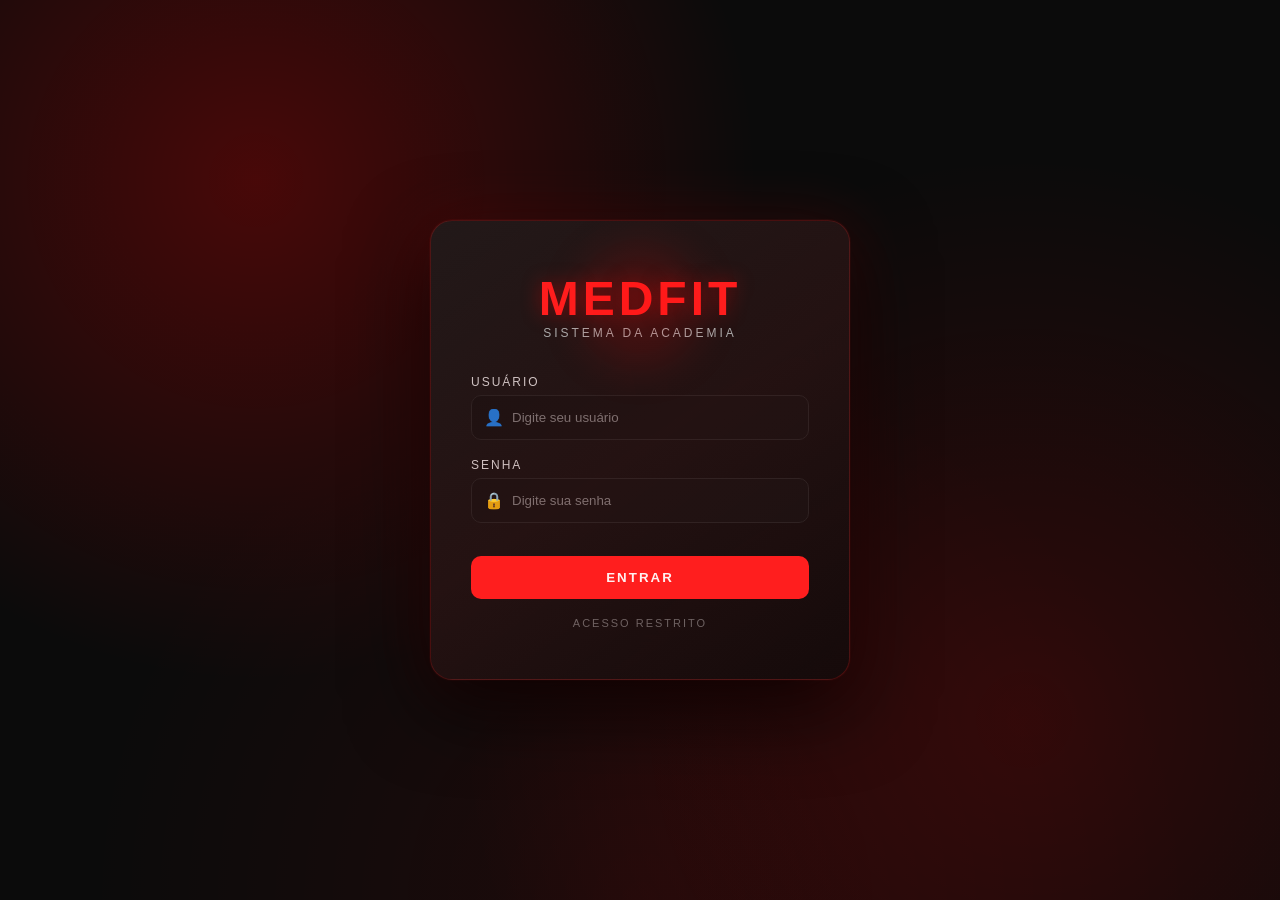
<file: index.html>
<!DOCTYPE html>
<html lang="pt-br">

<head>

    <meta charset="UTF-8">

    <meta name="viewport"
        content="width=device-width, initial-scale=1.0">

    <title>MEDFIT</title>

    <link rel="stylesheet"
        href="style.css">

    <link rel="icon"
        href="icone.png">

</head>

<body>

    <!-- MENU HAMBURGUER -->

    <div class="hamburguer"
        id="hamburguer">

        <span></span>
        <span></span>
        <span></span>

    </div>

    <!-- MENU LATERAL -->

    <nav class="menu"
        id="menu">

        <div class="menuHeader">

            <h2>MEDFIT</h2>

            <p>
                Transforme seu corpo
            </p>

        </div>

        <a href="index.html">
            🏠 Home
        </a>

        <a id="linkNotas"
            href="nota.html">

            👤 Espaço dos Admins

        </a>

        <a id="linkPlanos"
            href="planos.html">

            💳 Planos

        </a>

        <a id="linkPersonais"
            href="personais.html">

            🏋️ Personais

        </a>

        <a id="linkAulas"
            href="aulas.html">

            📅 Aulas

        </a>

        <a id="linkCadastro"
            href="cadastro.html">

            📋 Cadastros

        </a>

    </nav>

    <!-- OVERLAY -->

    <div class="menuOverlay"
        id="menuOverlay">
    </div>

    <!-- HERO -->

    <section class="hero">

        <div class="hero-overlay"></div>

        <div class="hero-content">

            <span class="hero-tag">
                MEDFIT PERFORMANCE
            </span>

            <h2>

                TRANSFORME
                <span>SEU CORPO</span>

            </h2>

            <p>

                Treine na melhor academia da cidade
                com acompanhamento profissional
                e resultados reais.

            </p>

            <button
                id="btnComecar"
                class="btnHero">

                Começar Agora

            </button>

        </div>

    </section>

    <!-- BANNER -->

    <section class="banner">

        <div class="banner-text">

            <h3>
                Bem-vindo ao Painel MEDFIT
            </h3>

            <p>
                Gerencie alunos, instrutores,
                aulas e planos em um único sistema.
            </p>

        </div>

        <div class="usuario-card">

            <span>
                Usuário Logado
            </span>

            <h4 id="usuarioLogado">

            </h4>

            <button
                id="btnLogout"
                class="btnLogout">

                Sair

            </button>

        </div>

    </section>

    <!-- ACESSOS -->

    <section class="atalhos">

        <div class="titulo-section">

            <h2>
                Acesso Rápido
            </h2>

            <p>
                Navegue rapidamente pelas áreas do sistema.
            </p>

        </div>

        <div class="cards">

            <a href="aulas.html" class="card">

                <div class="icone">
                    📅
                </div>

                <h3>Aulas</h3>

                <p>
                    Controle completo dos agendamentos.
                </p>

            </a>

            <a href="personais.html" class="card">

                <div class="icone">
                    🏋️
                </div>

                <h3>Personais</h3>

                <p>
                    Gerencie os instrutores.
                </p>

            </a>

            <a href="planos.html" class="card">

                <div class="icone">
                    💳
                </div>

                <h3>Planos</h3>

                <p>
                    Cadastre e altere planos.
                </p>

            </a>

            <a href="cadastro.html" class="card">

                <div class="icone">
                    📋
                </div>

                <h3>Cadastros</h3>

                <p>
                    Administração geral.
                </p>

            </a>

        </div>

    </section>

    <footer>

        <p>
            © 2026 MEDFIT • Todos os direitos reservados
        </p>

    </footer>

    <script src="script.js"></script>

</body>

</html>
</file>
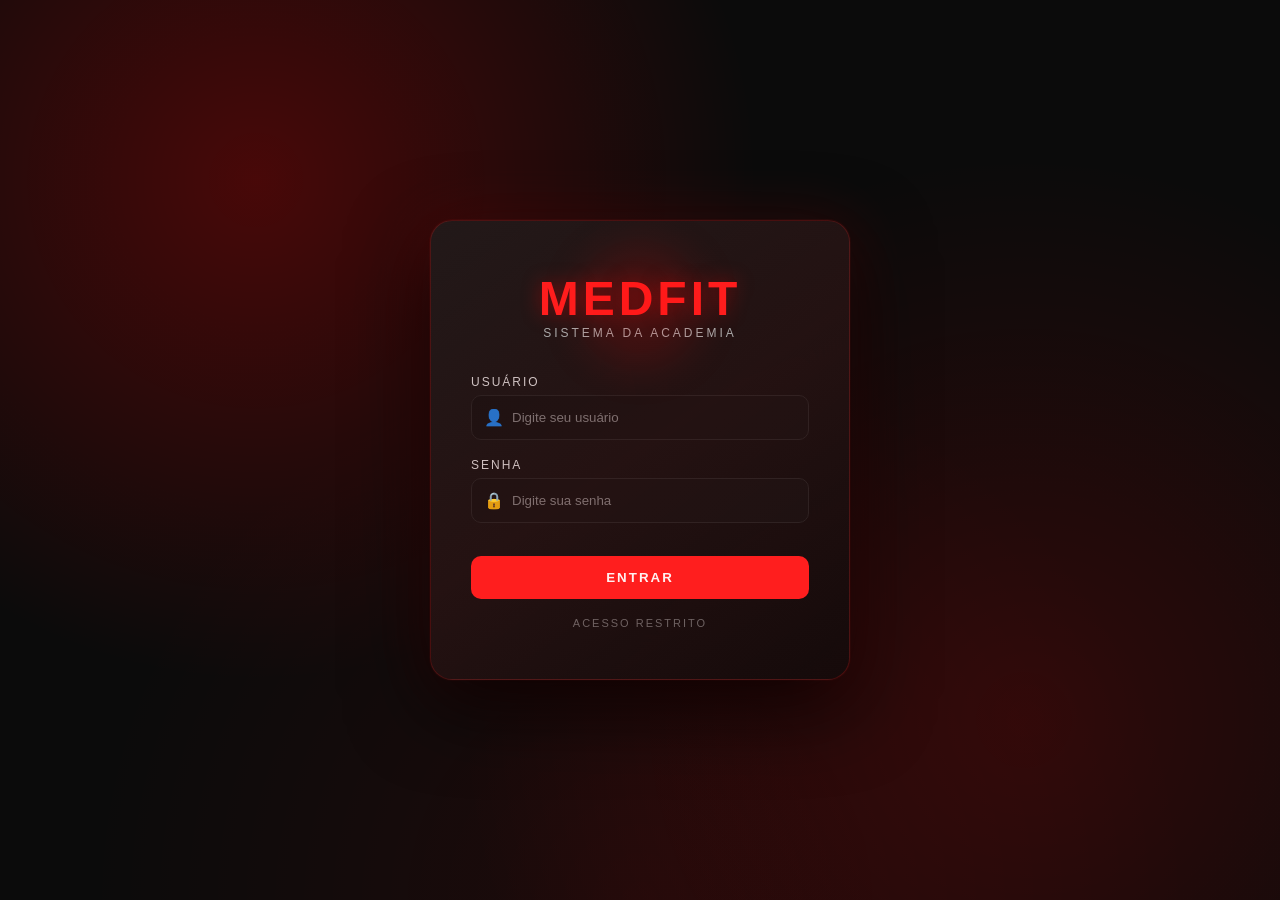
<file: aulas.html>
<!DOCTYPE html>
<html lang="pt-br">

<head>
    <meta charset="UTF-8">
    <meta name="viewport" content="width=device-width, initial-scale=1.0">
    <title>MEDFIT - Aulas</title>

    <link rel="stylesheet" href="aulas.css">
</head>

<body>
    <button id="menuBtn" class="menu-btn">

    <span></span>
    <span></span>
    <span></span>

</button>

<div id="overlay"></div>

<aside id="sidebar">

    <div class="sidebar-header">

        <h2>MEDFIT</h2>

        <p>
            Transforme resultados
        </p>

    </div>

    <nav>

        <a href="index.html">
            🏠 Dashboard
        </a>

        <a href="aulas.html">
            📅 Aulas
        </a>

        <a href="personais.html">
            🏋️ Instrutores
        </a>

        <a href="planos.html">
            💳 Planos
        </a>

        <a href="cadastro.html">
            📋 Cadastros
        </a>

    </nav>

    <div class="logout">

        <a href="login.html">
            🚪 Sair
        </a>

    </div>

</aside>


    <header>
        <h1>MEDFIT</h1>
    </header>

    <section class="hero">

        <div class="hero-overlay"></div>

        <div class="hero-content">

            <span class="hero-tag">
                MEDFIT PERFORMANCE
            </span>

            <h2>
                GERENCIE SUAS
                <span>AULAS</span>
            </h2>

            <p>
                Controle alunos, instrutores e agendamentos
                em um único lugar.
            </p>

            <button
                class="btn-hero"
                onclick="abrirModal()">

                + Nova Aula

            </button>

        </div>

    </section>

    <section class="banner">

        <div class="banner-text">

            <h3>
                Transforme organização em resultados
            </h3>

            <p>
                Controle completo de aulas,
                alunos e instrutores.
            </p>

        </div>

    </section>

    <div class="container">

        <div class="titulo-lista">

            <h2>
                Aulas Agendadas
            </h2>

            <p>
                Visualize e gerencie todas as aulas.
            </p>

        </div>

        <div
            class="grid"
            id="listaAulas">

        </div>

    </div>

    <div
        class="modal"
        id="modal">

        <div class="modal-content">

            <h2>
                Cadastrar Aula
            </h2>

            <div class="form-grid">

                <div class="full">

                    <label>Aluno</label>

                    <select id="id_aluno">

                        <option value="">
                            Selecione um aluno
                        </option>

                    </select>

                </div>

                <div>

                    <label>Telefone</label>

                    <input
                        type="text"
                        id="telefone">

                </div>

                <div>

                    <label>Tipo da Aula</label>

                    <select id="tipo_aula">

                        <option value="">
                            Escolha a aula
                        </option>

                        <option value="Musculação">
                            Musculação
                        </option>

                        <option value="Funcional">
                            Funcional
                        </option>

                        <option value="Pilates">
                            Pilates
                        </option>

                        <option value="Crossfit">
                            Crossfit
                        </option>

                        <option value="Zumba">
                            Zumba
                        </option>

                    </select>

                </div>

                <div>

                    <label>ID Instrutor</label>

                    <input
                        type="number"
                        id="id_instrutor">

                </div>

                <div>

                    <label>Data Início</label>

                    <input
                        type="date"
                        id="data_inicio">

                </div>

                <div>

                    <label>Data Fim</label>

                    <input
                        type="date"
                        id="data_fim">

                </div>

                <div class="full">

                    <label>Status</label>

                    <select id="status">

                        <option value="agendada">
                            Agendada
                        </option>

                        <option value="concluida">
                            Concluída
                        </option>

                        <option value="cancelada">
                            Cancelada
                        </option>

                    </select>

                </div>

            </div>

            <div class="modal-buttons">

                <button
                    class="btn btn-cancel"
                    onclick="fecharModal()">

                    Cancelar

                </button>

                <button
                    class="btn btn-primary"
                    onclick="salvarAula()">

                    Salvar

                </button>

            </div>

        </div>

    </div>

    <script src="aulas.js"></script>

</body>

</html>
</file>
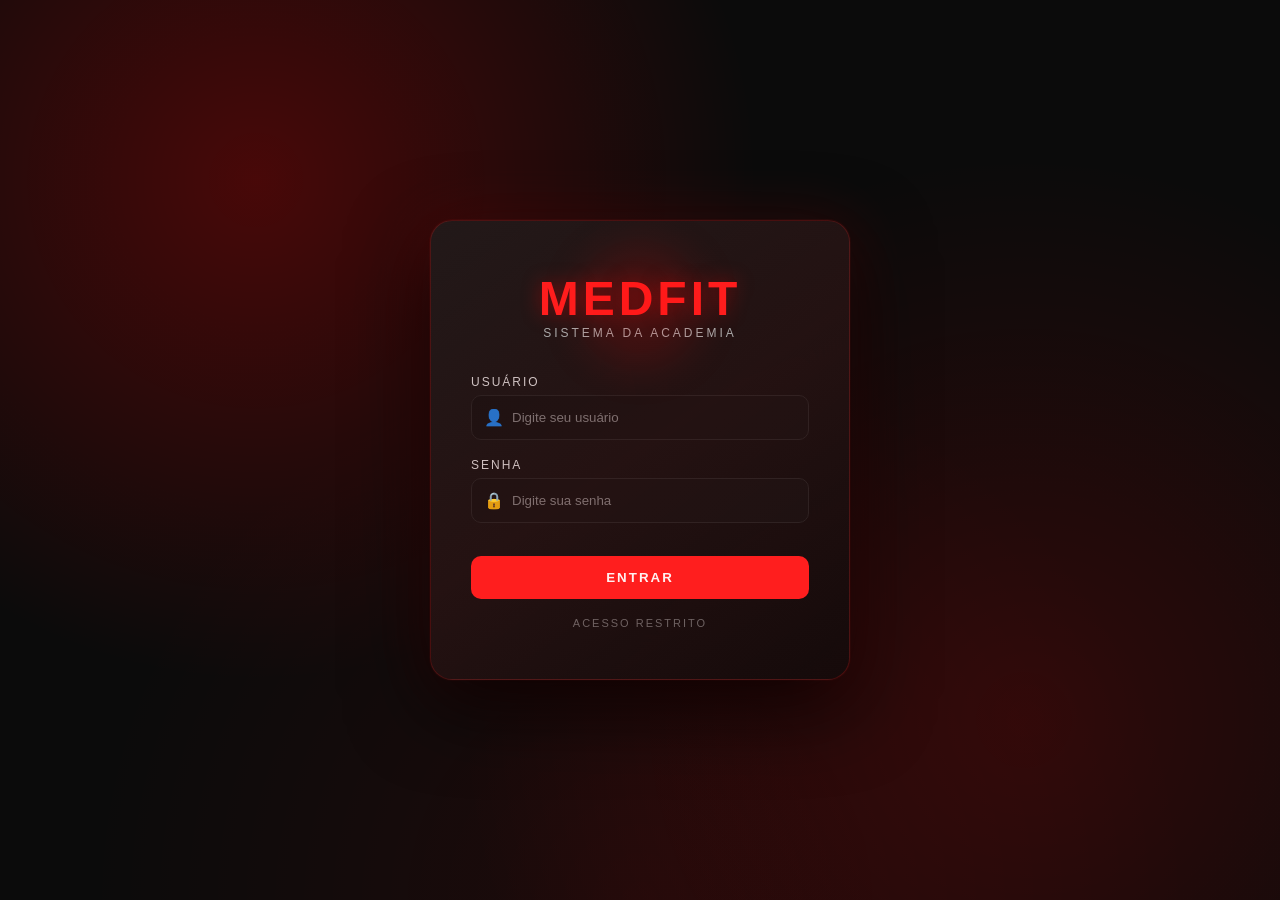
<file: cadastro.html>
<!DOCTYPE html>

<html lang="pt-br">

<head>


<meta charset="UTF-8">

<meta name="viewport"
    content="width=device-width, initial-scale=1.0">

<title>MEDFIT - Alunos</title>

<link rel="stylesheet"
    href="cadastro.css">


</head>

<body>

<!-- MENU -->

<button id="menuBtn"
 class="menu-btn">


<span></span>
<span></span>
<span></span>


</button>

<div id="overlay"></div>

<aside id="sidebar">


<div class="sidebar-header">

    <h2>MEDFIT</h2>

    <p>
        Transforme resultados
    </p>

</div>

<nav>

    <a href="index.html">
        🏠 Dashboard
    </a>

    <a href="aulas.html">
        📅 Aulas
    </a>

    <a href="cadastro.html">
        👨‍🎓 Alunos
    </a>

    <a href="personais.html">
        🏋️ Instrutores
    </a>

    <a href="planos.html">
        💳 Planos
    </a>

</nav>

<div class="logout">

    <a href="login.html">
        🚪 Sair
    </a>

</div>


</aside>

<!-- HEADER -->

<header>


<h1>
    MEDFIT
</h1>


</header>

<!-- HERO -->

<section class="hero">


<div class="hero-content">

    <span class="hero-tag">
        MEDFIT PERFORMANCE
    </span>

    <h2>

        GERENCIE
        <span>ALUNOS</span>

    </h2>

    <p>

        Controle completo dos alunos,
        planos e informações cadastrais.

    </p>

    <button
        id="btnNovoAluno"
        class="btn-hero">

        + Novo Aluno

    </button>

</div>


</section>

<!-- CONTAINER -->

<div class="container-cadastro">


<div class="titulo-lista">

    <h2>
        Alunos Cadastrados
    </h2>

    <p>
        Visualize, edite e gerencie todos os alunos.
    </p>

</div>

<div class="tabela-container">

    <table>

        <thead>

            <tr>

                <th>Nome</th>

                <th>CPF</th>

                <th>Nascimento</th>

                <th>Sexo</th>

                <th>Telefone</th>

                <th>Endereço</th>

                <th>Status</th>

                <th>Plano</th>

                <th>Ações</th>

            </tr>

        </thead>

        <tbody id="tabelaAlunos"></tbody>

    </table>

</div>


</div>

<!-- MODAL CADASTRO -->

<div class="modal"
    id="modalCadastro">


<div class="modal-content">

    <span
        class="fechar"
        id="fecharCadastro">

        &times;

    </span>

    <h2>
        Novo Aluno
    </h2>

    <div class="form-grid">

        <input
            type="text"
            id="nome"
            placeholder="Nome">

        <input
            type="text"
            id="cpf"
            placeholder="CPF">

        <input
            type="date"
            id="dataNascimento">

        <select id="sexo">

            <option value="M">
                Masculino
            </option>

            <option value="F">
                Feminino
            </option>

        </select>

        <input
            type="text"
            id="telefone"
            placeholder="Telefone">

        <input
            type="text"
            id="endereco"
            placeholder="Endereço">

        <select id="status">

            <option value="ativo">
                Ativo
            </option>

            <option value="inativo">
                Inativo
            </option>

        </select>

        <input
            type="text"
            id="senha"
            placeholder="Plano">

        <button id="salvarAluno">

            Salvar

        </button>

    </div>

</div>


</div>

<!-- MODAL EDITAR -->

<div class="modal"
    id="modalEditar">


<div class="modal-content">

    <span
        class="fechar"
        id="fecharEditar">

        &times;

    </span>

    <h2>
        Editar Aluno
    </h2>

    <div class="form-grid">

        <input
            type="hidden"
            id="editId">

        <input
            type="text"
            id="editNome">

        <input
            type="text"
            id="editCpf">

        <input
            type="date"
            id="editDataNascimento">

        <select id="editSexo">

            <option value="M">
                Masculino
            </option>

            <option value="F">
                Feminino
            </option>

        </select>

        <input
            type="text"
            id="editTelefone">

        <input
            type="text"
            id="editEndereco">

        <select id="editStatus">

            <option value="ativo">
                Ativo
            </option>

            <option value="inativo">
                Inativo
            </option>

        </select>

        <input
            type="password"
            id="editSenha">

        <button id="salvarEdicao">

            Salvar Alterações

        </button>

    </div>

</div>


</div>

<script src="cadastro.js"></script>

</body>

</html>
</file>
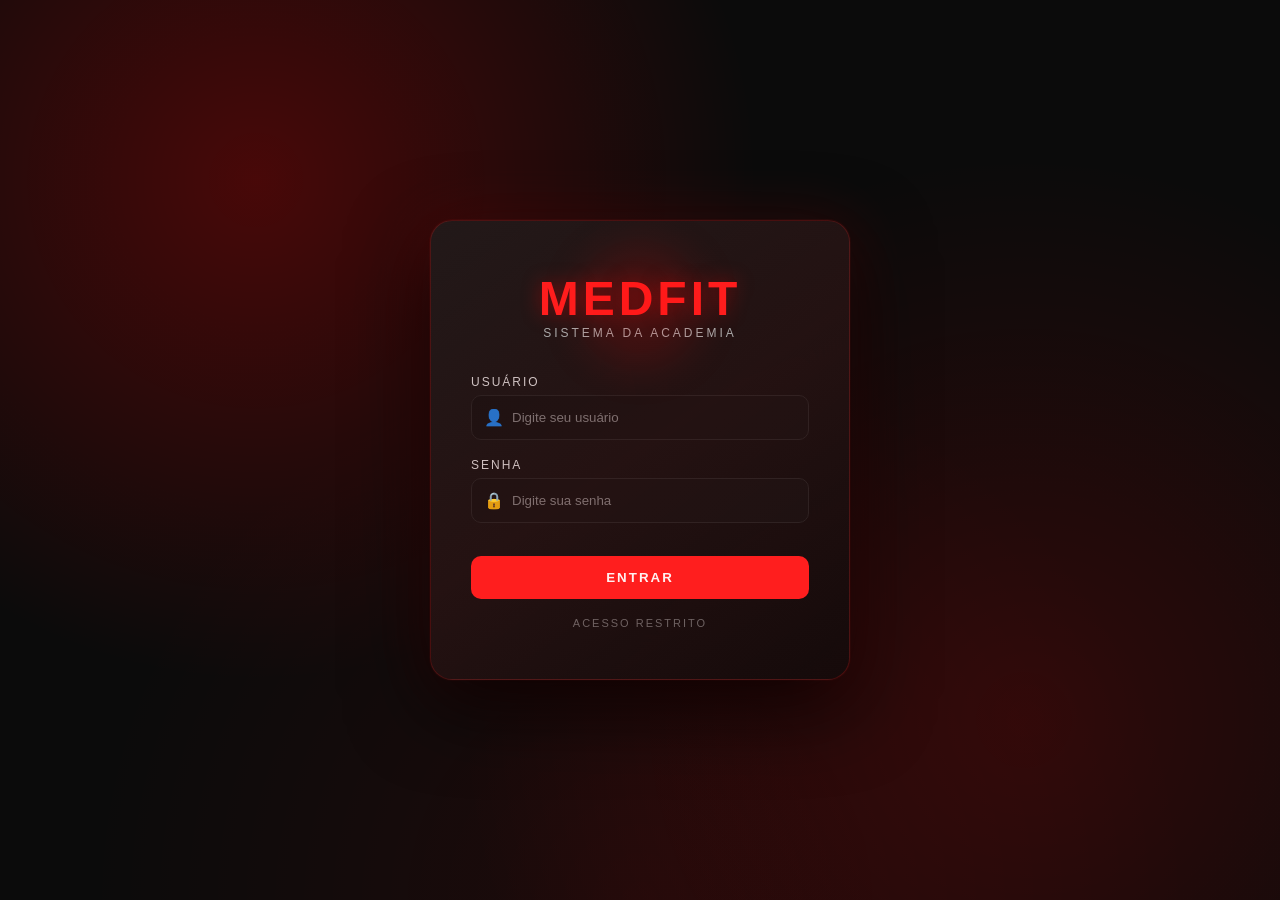
<file: login.html>
<!DOCTYPE html>
<html lang="pt-br">
<head>
    <meta charset="UTF-8">
    <meta name="viewport" content="width=device-width, initial-scale=1.0">
    <title>Login - MedFit</title>

    <link rel="stylesheet" href="login.css">
</head>

<body>

    <div class="background"></div>

    <div class="container">

        <div class="card">

            <div class="logo">
                <div class="pulse"></div>
                <h1>MEDFIT</h1>
                <p>SISTEMA DA ACADEMIA</p>
            </div>

            <div class="inputBox">
                <label>USUÁRIO</label>
                <div class="input">
                    <span>👤</span>
                    <input type="text" id="usuario" placeholder="Digite seu usuário">
                </div>
            </div>

            <div class="inputBox">
                <label>SENHA</label>
                <div class="input">
                    <span>🔒</span>
                    <input type="password" id="senha" placeholder="Digite sua senha">
                </div>
            </div>

            <button onclick="login()">ENTRAR</button>

            <p class="footer">ACESSO RESTRITO</p>

        </div>

    </div>

    <script src="login.js"></script>

</body>
</html>
</file>
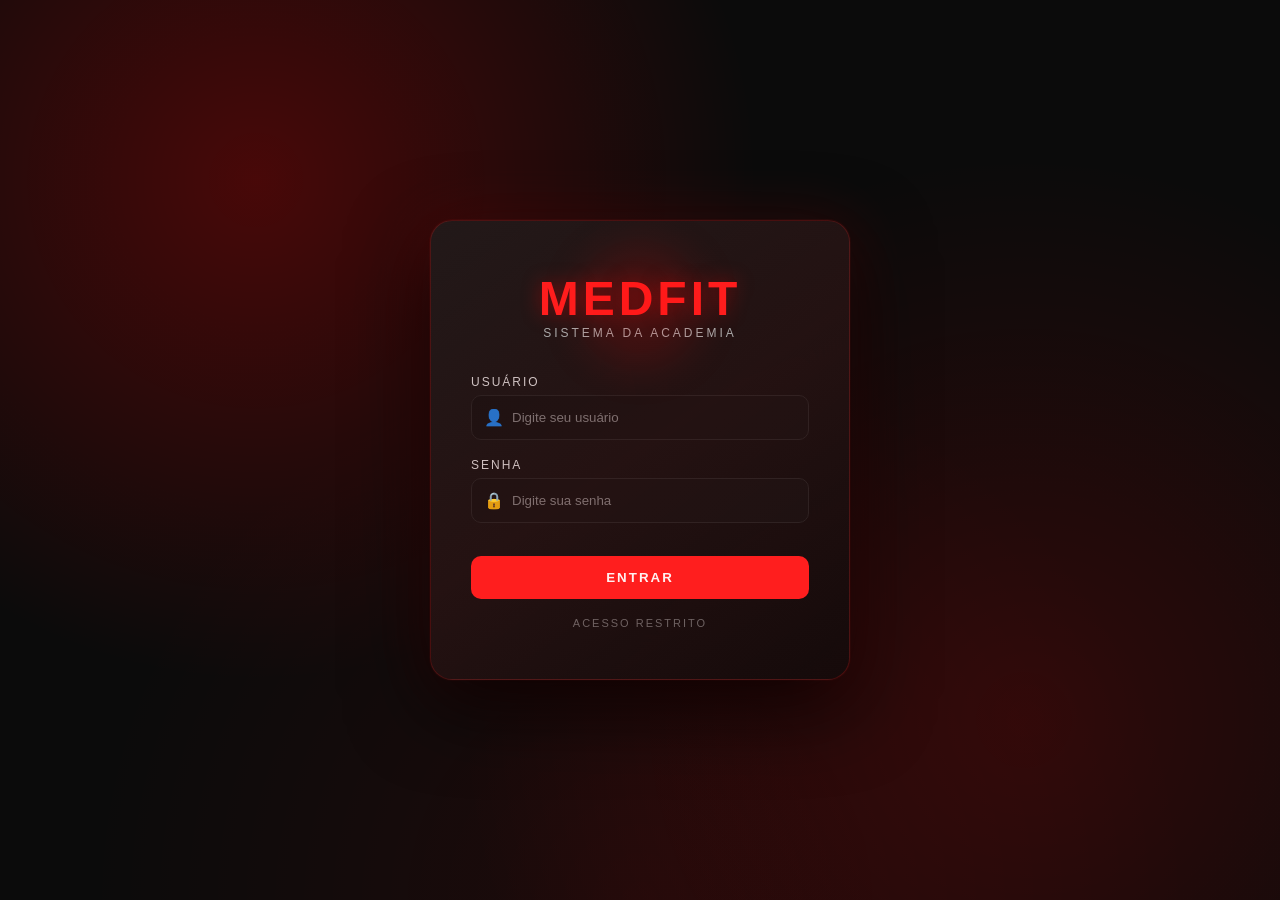
<file: nota.html>
<!DOCTYPE html>
<html lang="pt-br">
<head>
    <meta charset="UTF-8">
    <title>Painel Admin - Notas</title>
    <link rel="stylesheet" href="nota.css">
</head>
<body>
    <!-- MENU -->

<button id="menuBtn" class="menu-btn">

    <span></span>
    <span></span>
    <span></span>

</button>

<div id="overlay"></div>

<aside id="sidebar">

    <div class="sidebar-header">

        <h2>MEDFIT</h2>

        <p>
            Transforme resultados
        </p>

    </div>

    <nav>

        <a href="index.html">
            🏠 Dashboard
        </a>

        <a href="aulas.html">
            📅 Aulas
        </a>

        <a href="cadastro.html">
            👨‍🎓 Alunos
        </a>

        <a href="personais.html">
            🏋️ Instrutores
        </a>

        <a href="planos.html">
            💳 Planos
        </a>

        <a href="nota.html">
            📝 Notas
        </a>

    </nav>

    <div class="logout">

        <a href="login.html">
            🚪 Sair
        </a>

    </div>

</aside>

    <div class="container">
        <h1>Painel de Notas</h1>

        <form id="formNota">
            <input type="text" id="titulo" placeholder="Título" required>

            <textarea id="descricao" placeholder="Descrição" required></textarea>

            <div class="linha">
                <select id="tipo">
                    <option value="critica">Crítica</option>
                    <option value="observacao">Observação</option>
                    <option value="sugestao">Sugestão</option>
                    <option value="incidente">Incidente</option>
                </select>

                <select id="prioridade">
                    <option value="baixa">Baixa</option>
                    <option value="media">Média</option>
                    <option value="alta">Alta</option>
                </select>
            </div>

            <input type="text" id="setor" placeholder="Setor">

            <div class="botoes">
                <button type="submit" id="btnSalvar">Salvar Nota</button>
                <button type="button" id="btnCancelar" class="cancelar">Cancelar</button>
            </div>
        </form>

        <h2>Lista de Notas</h2>
        <div id="listaNotas"></div>
    </div>

    <script src="nota.js"></script>
</body>
</html>
</file>
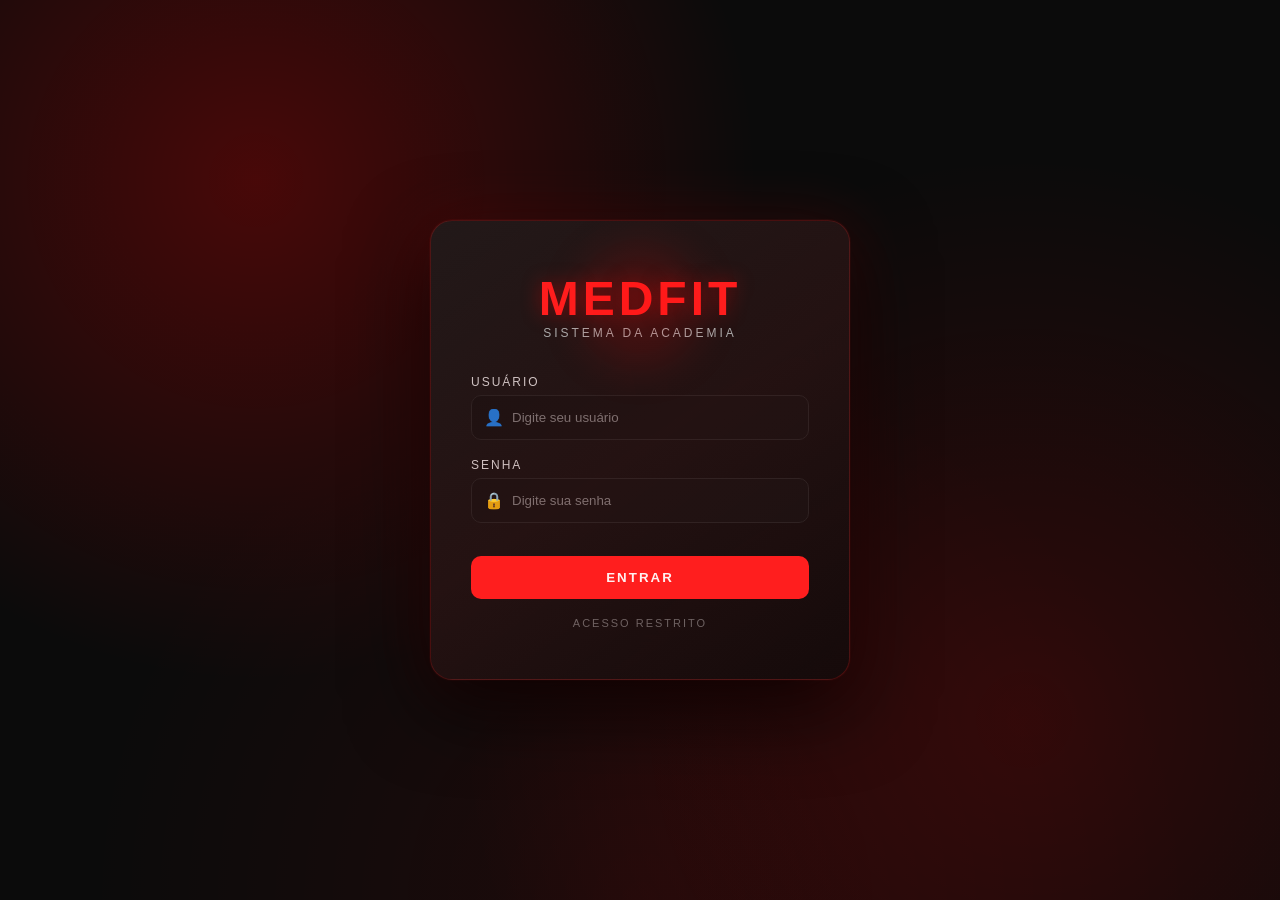
<file: personais.html>
<!DOCTYPE html>
<html lang="pt-br">

<head>
    <meta charset="UTF-8">
    <meta name="viewport" content="width=device-width, initial-scale=1.0">
    <title>Personais - MEDFIT</title>

    <link rel="stylesheet" href="personais.css">
</head>

<body>

<button id="menuBtn" class="menu-btn">
    <span></span>
    <span></span>
    <span></span>
</button>

<div id="overlay"></div>

<aside id="sidebar">


<div class="sidebar-header">
    <h2>MEDFIT</h2>
    <p>Transforme resultados</p>
</div>

<nav>

    <a href="index.html">
        🏠 Dashboard
    </a>

    <a href="aulas.html">
        📅 Aulas
    </a>

    <a href="cadastro.html">
        👨‍🎓 Alunos
    </a>

    <a href="personais.html">
        🏋️ Instrutores
    </a>

    <a href="planos.html">
        💳 Planos
    </a>

</nav>

<div class="logout">
    <a href="login.html">
        🚪 Sair
    </a>
</div>


</aside>

<header>
    <h1>MEDFIT</h1>
</header>

<section class="hero">


<div class="hero-content">

    <span class="hero-tag">
        MEDFIT PERFORMANCE
    </span>

    <h2>
        GERENCIE
        <span>INSTRUTORES</span>
    </h2>

    <p>
        Cadastre, edite e acompanhe todos os instrutores da academia.
    </p>

    <button id="btnNovo" class="btn-hero">
        + Novo Instrutor
    </button>

</div>


</section>

<div class="container-cadastro">


<div class="titulo-lista">

    <h2>
        Instrutores Cadastrados
    </h2>

    <p>
        Visualize, edite e gerencie todos os instrutores.
    </p>

</div>

<div class="tabela-container">

    <table>

        <thead>
            <tr>
                <th>Foto</th>
                <th>Nome</th>
                <th>CPF</th>
                <th>Telefone</th>
                <th>Email</th>
                <th>Especialidade</th>
                <th>Salário</th>
                <th>Ações</th>
            </tr>
        </thead>

        <tbody id="tabelaInstrutores"></tbody>

    </table>

</div>


</div>

<div class="modal" id="modal">


<div class="modal-content">

    <span class="fechar" id="fechar">
        &times;
    </span>

    <h2>
        Cadastro de Instrutor
    </h2>

    <div class="form-grid">

        <input type="text" id="nome" placeholder="Nome">

        <input type="text" id="cpf" placeholder="CPF">

        <input type="text" id="telefone" placeholder="Telefone">

        <input type="email" id="email" placeholder="Email">

        <input type="text" id="especialidade" placeholder="Especialidade">

        <input type="number" id="salario" placeholder="Salário">

        <input type="text" id="foto" placeholder="URL da Foto">

        <button id="salvar">
            Salvar
        </button>

    </div>

</div>


</div>

<script src="personais.js"></script>

</body>
</html>
</file>
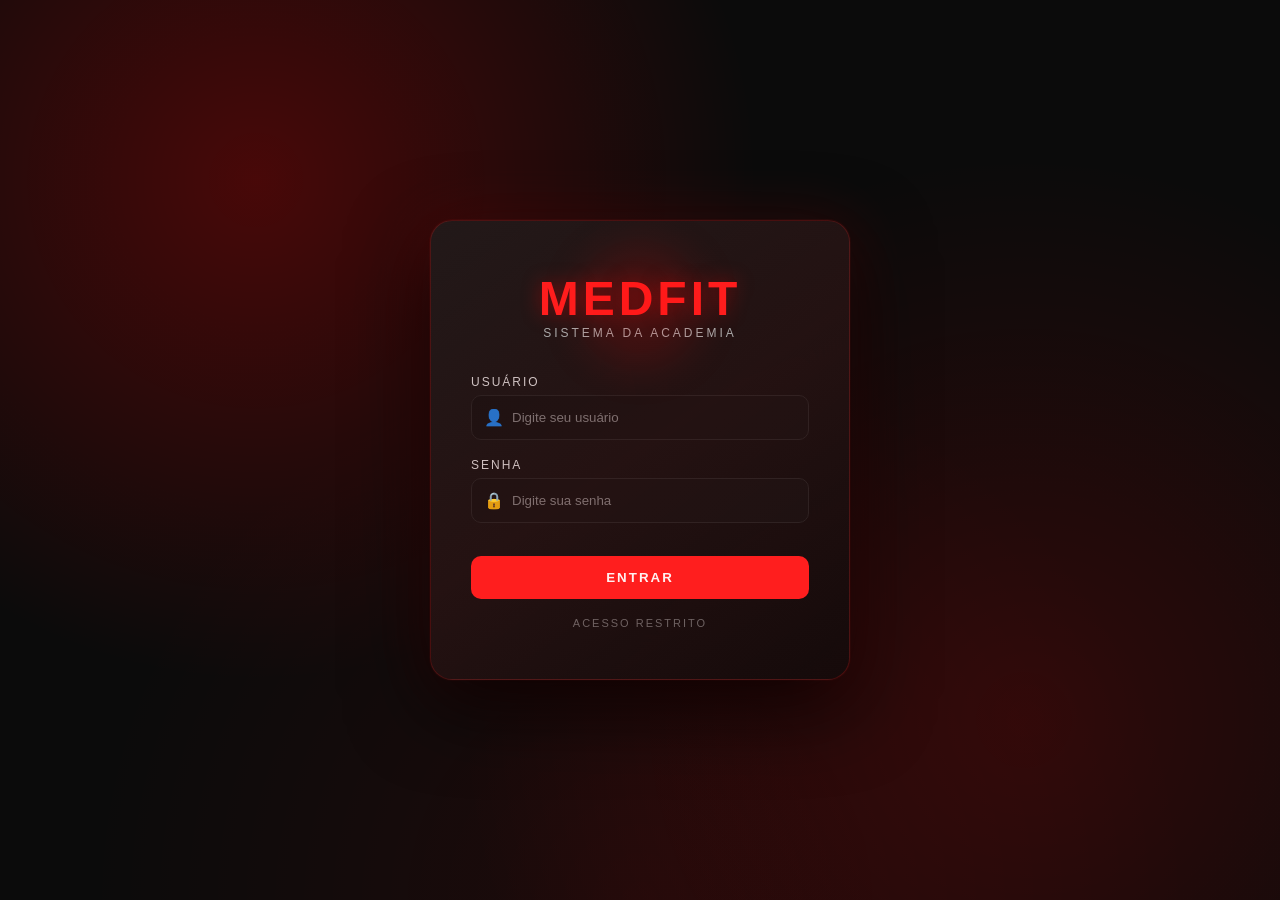
<file: planos.html>
<!DOCTYPE html>
<html lang="pt-br">

<head>
<meta charset="UTF-8">
<meta name="viewport" content="width=device-width, initial-scale=1.0">
<title>Planos - MEDFIT</title>
<link rel="stylesheet" href="planos.css">
</head>

<body>

<button id="menuBtn" class="menu-btn"> <span></span> <span></span> <span></span> </button> <div id="overlay"></div> <aside id="sidebar">
<div class="sidebar-header">
    <h2>MEDFIT</h2>
    <p>Transforme resultados</p>
</div>

<nav>

    <a href="index.html">🏠 Dashboard</a>

    <a href="aulas.html">📅 Aulas</a>

    <a href="cadastro.html">👨‍🎓 Alunos</a>

    <a href="personais.html">🏋️ Instrutores</a>

    <a href="planos.html">💳 Planos</a>

    <a href="nota.html">📝 Notas</a>

</nav>

<div class="logout">
    <a href="login.html">🚪 Sair</a>
</div>
</aside> <header> <h1>MEDFIT</h1> </header> <section class="hero">
<div class="hero-content">

    <span class="hero-tag">
        MEDFIT PERFORMANCE
    </span>

    <h2>
        NOSSOS
        <span>PLANOS</span>
    </h2>

    <p>
        Escolha o plano ideal para seus objetivos.
    </p>

    <button
        id="btnNovoPlano"
        class="btn-hero"
        onclick="abrirModal()">

        + Novo Plano

    </button>

</div>
</section>

<section class="planosPagina">

<h2 class="section-title">Nossos Planos</h2>

<div class="topo">
    <button class="btn-add" onclick="abrirModal()">
        ➕ Adicionar Plano
    </button>
</div>

<div class="planosContainer"></div>

</section>

<!-- MODAL -->
<div class="modal" id="modal">
    <div class="modal-content">

        <h3>Plano</h3>

        <input type="number" id="valor" placeholder="Valor">
        <input type="number" id="duracao" placeholder="Duração">
        <input type="text" id="descricao" placeholder="Descrição">

        <button onclick="salvarPlano()">Salvar</button>
        <button class="fechar" onclick="fecharModal()">Cancelar</button>

    </div>
</div>

<script src="planos.js"></script>

</body>
</html>
</file>
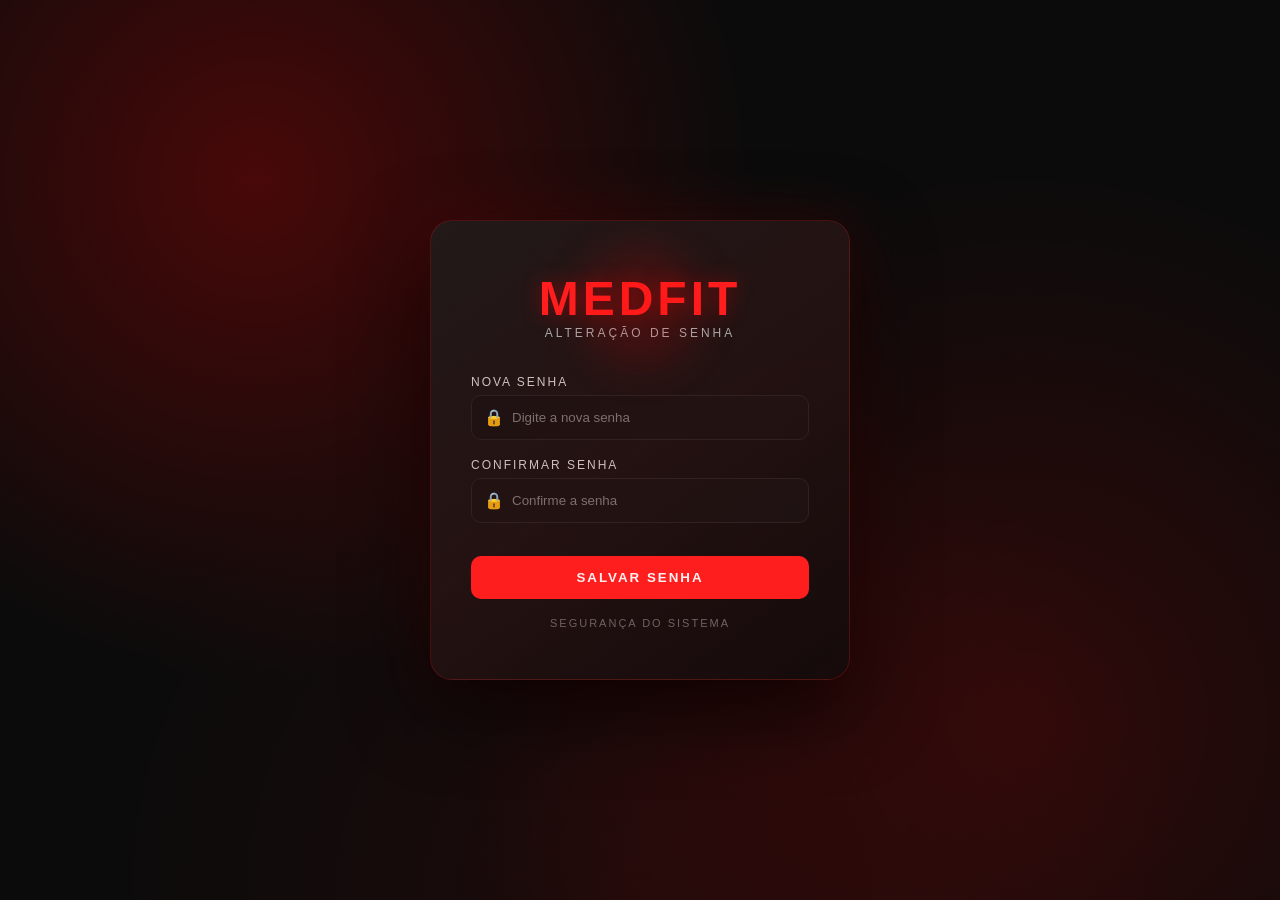
<file: trocarSenha.html>
<!DOCTYPE html>
<html lang="pt-br">

<head>
    <meta charset="UTF-8">
    <meta name="viewport" content="width=device-width, initial-scale=1.0">
    <title>Trocar Senha - MedFit</title>

    <link rel="stylesheet" href="trocarSenha.css">
</head>

<body>

    <div class="background"></div>

    <div class="container">

        <div class="card">

            <div class="logo">
                <div class="pulse"></div>
                <h1>MEDFIT</h1>
                <p>ALTERAÇÃO DE SENHA</p>
            </div>

            <div class="inputBox">
                <label>NOVA SENHA</label>
                <div class="input">
                    <span>🔒</span>
                    <input type="password" id="novaSenha" placeholder="Digite a nova senha">
                </div>
            </div>

            <div class="inputBox">
                <label>CONFIRMAR SENHA</label>
                <div class="input">
                    <span>🔒</span>
                    <input type="password" id="confirmarSenha" placeholder="Confirme a senha">
                </div>
            </div>

            <button onclick="trocarSenha()">SALVAR SENHA</button>

            <p class="footer">SEGURANÇA DO SISTEMA</p>

        </div>

    </div>

    <script src="trocarSenha.js"></script>

</body>
</html>
</file>
<file: style.css>
*{
margin:0;
padding:0;
box-sizing:border-box;
font-family:'Segoe UI',Tahoma,Geneva,Verdana,sans-serif;
}

body{
background:
linear-gradient(
135deg,
#f4f6f9,
#eef2f7
);
color:#222;
overflow-x:hidden;
}

/* =========================
MENU 3 PONTOS
========================= */

.hamburguer{

position:fixed;

top:25px;
right:25px;

width:60px;
height:60px;

border:none;

border-radius:50%;

background:
rgba(0,0,0,.75);

backdrop-filter:blur(10px);

cursor:pointer;

z-index:2000;

display:flex;
justify-content:center;
align-items:center;

box-shadow:
0 10px 25px
rgba(0,0,0,.35);

transition:.3s;
}

.hamburguer:hover{

transform:scale(1.05);
}

.hamburguer::before{

content:"⋮";

font-size:32px;

font-weight:900;

color:white;

line-height:1;
}

.hamburguer span{
display:none;
}

/* =========================
OVERLAY
========================= */

.menuOverlay{

position:fixed;

inset:0;

background:
rgba(0,0,0,.6);

backdrop-filter:blur(3px);

opacity:0;

visibility:hidden;

pointer-events:none;

transition:.3s;

z-index:1500;
}

.menuOverlay.ativo{

opacity:1;

visibility:visible;

pointer-events:auto;
}

/* =========================
MENU LATERAL
========================= */

.menu{

position:fixed;

top:0;
right:-340px;

width:320px;
height:100vh;

background:
rgba(15,15,15,.97);

backdrop-filter:blur(20px);

border-left:
1px solid #2a2a2a;

padding:40px 25px;

transition:.35s;

z-index:1800;

display:flex;
flex-direction:column;
}

.menu.ativo{

right:0;
}

/* HEADER MENU */

.menuHeader{

padding-bottom:20px;

margin-bottom:25px;

border-bottom:
1px solid #2a2a2a;
}

.menuHeader h2{

font-size:34px;

font-weight:900;

color:#ff5e00;
}

.menuHeader p{

color:#aaa;

margin-top:5px;
}

/* LINKS */

.menu a{

display:flex;

align-items:center;

padding:18px;

margin-bottom:10px;

border-radius:15px;

text-decoration:none;

color:white;

font-size:18px;

font-weight:600;

transition:.25s;
}

.menu a:hover{

background:#ff5e00;

color:white;

transform:translateX(-5px);
}

/* =========================
HERO
========================= */

.hero{

height:80vh;

background:
linear-gradient(
rgba(0,0,0,.65),
rgba(0,0,0,.75)
),

url("https://images.unsplash.com/photo-1534438327276-14e5300c3a48?q=80&w=2070")
center center/cover;

display:flex;
justify-content:center;
align-items:center;

text-align:center;

position:relative;
}

.hero-content{

max-width:850px;

padding:20px;

color:white;
}

.hero-tag{

color:#ff5e00;

font-weight:700;

letter-spacing:4px;
}

.hero-content h2{

font-size:72px;

font-weight:900;

margin:20px 0;
}

.hero-content h2 span{

color:#ff5e00;
}

.hero-content p{

font-size:20px;

color:#ddd;

margin-bottom:35px;
}

.btnHero{

background:
linear-gradient(
90deg,
#ff5e00,
#ff7a2f
);

border:none;

color:white;

padding:18px 40px;

border-radius:50px;

font-size:18px;

font-weight:bold;

cursor:pointer;

transition:.3s;
}

.btnHero:hover{

transform:
translateY(-4px);

box-shadow:
0 15px 30px
rgba(255,94,0,.4);
}

/* =========================
BANNER
========================= */

.banner{

max-width:1300px;

margin:-70px auto 50px;

background:white;

border-radius:25px;

padding:35px;

display:flex;

justify-content:space-between;

align-items:center;

gap:20px;

box-shadow:
0 15px 35px
rgba(0,0,0,.12);
}

.banner-text h3{

font-size:32px;

color:#ff5e00;

margin-bottom:10px;
}

.banner-text p{

color:#666;
}

.usuario-card{

background:
linear-gradient(
135deg,
#ff5e00,
#ff7a2f
);

padding:25px;

border-radius:20px;

color:white;

min-width:280px;

text-align:center;
}

.usuario-card span{

opacity:.8;

font-size:14px;
}

.usuario-card h4{

font-size:22px;

margin:10px 0;
}

.btnLogout{

background:white;

color:#ff5e00;

border:none;

padding:12px 25px;

border-radius:30px;

font-weight:bold;

cursor:pointer;

transition:.3s;
}

.btnLogout:hover{

transform:translateY(-2px);
}

/* =========================
ATALHOS
========================= */

.atalhos{

width:95%;

max-width:1300px;

margin:auto;
}

.titulo-section{

margin-bottom:30px;
}

.titulo-section h2{

font-size:40px;

color:#222;
}

.titulo-section p{

color:#777;

margin-top:8px;
}

/* =========================
CARDS
========================= */

.cards{

display:grid;

grid-template-columns:
repeat(
auto-fit,
minmax(280px,1fr)
);

gap:25px;
}

.card{

background:white;

padding:30px;

border-radius:25px;

text-decoration:none;

color:#222;

position:relative;

overflow:hidden;

transition:.3s;

box-shadow:
0 10px 25px
rgba(0,0,0,.08);
}

.card::before{

content:"";

position:absolute;

top:0;
left:0;

width:100%;
height:6px;

background:
linear-gradient(
90deg,
#ff5e00,
#ff8f50
);
}

.card:hover{

transform:
translateY(-8px);

box-shadow:
0 20px 40px
rgba(0,0,0,.12);
}

.icone{

font-size:42px;

margin-bottom:15px;
}

.card h3{

color:#ff5e00;

font-size:28px;

margin-bottom:10px;
}

.card p{

color:#666;

line-height:1.6;
}

/* =========================
FOOTER
========================= */

footer{

margin-top:70px;

background:#111;

color:#aaa;

text-align:center;

padding:30px;
}

/* =========================
RESPONSIVO
========================= */

@media(max-width:900px){

.hero-content h2{

font-size:50px;
}

.banner{

flex-direction:column;

text-align:center;
}

.usuario-card{

width:100%;
}
}

@media(max-width:600px){

.hero-content h2{

font-size:38px;
}

.hero-content p{

font-size:16px;
}

.titulo-section h2{

font-size:30px;
}
}
</file>
<file: aulas.css>
*{
    margin:0;
    padding:0;
    box-sizing:border-box;
    font-family:'Segoe UI',sans-serif;
}

body{
    background:#111;
    color:white;
    min-height:100vh;
}

/* HEADER */

header{

    position:absolute;
    top:0;
    left:0;

    width:100%;

    padding:30px 80px;

    z-index:100;
}

header h1{

    color:white;

    font-size:42px;

    font-weight:900;

    letter-spacing:3px;
}

/* HERO */

.hero{

    height:85vh;

    background:
    linear-gradient(
        rgba(0,0,0,.75),
        rgba(0,0,0,.85)
    ),
    url("https://images.unsplash.com/photo-1534438327276-14e5300c3a48?q=80&w=2070")
    center center/cover;

    display:flex;
    justify-content:center;
    align-items:center;

    text-align:center;
}

.hero-content{

    max-width:900px;
    padding:20px;
}

.hero-tag{

    display:inline-block;

    background:#ff5e00;

    padding:8px 18px;

    border-radius:30px;

    font-size:13px;

    letter-spacing:2px;

    margin-bottom:20px;
}

.hero h2{

    font-size:90px;

    font-weight:900;

    line-height:1;
}

.hero h2 span{

    color:#ff5e00;
}

.hero p{

    margin-top:20px;

    font-size:22px;

    color:#ddd;

    margin-bottom:35px;
}

.btn-hero{

    border:none;

    background:#ff5e00;

    color:white;

    padding:18px 40px;

    border-radius:40px;

    font-size:18px;

    font-weight:bold;

    cursor:pointer;

    transition:.3s;
}

.btn-hero:hover{

    transform:translateY(-4px);

    box-shadow:
    0 10px 25px
    rgba(255,94,0,.4);
}

/* BANNER */

.banner{

    width:90%;

    max-width:1300px;

    margin:-70px auto 60px;

    background:#1c1c1c;

    border-radius:25px;

    padding:40px;

    position:relative;

    z-index:10;

    border:1px solid #2c2c2c;
}

.banner h3{

    color:#ff5e00;

    font-size:38px;

    margin-bottom:10px;
}

.banner p{

    color:#bbb;

    font-size:18px;
}

/* CONTAINER */

.container{

    width:90%;

    max-width:1300px;

    margin:auto;
    padding-bottom:80px;
}

/* TITULO */

.titulo-lista{

    margin-bottom:40px;
}

.titulo-lista h2{

    font-size:50px;

    margin-bottom:10px;
}

.titulo-lista p{

    color:#aaa;
}

/* GRID */

.grid{

    display:grid;

    grid-template-columns:
    repeat(
        auto-fit,
        minmax(350px,1fr)
    );

    gap:25px;
}

/* CARD */

.card{

    background:#1b1b1b;

    border-radius:20px;

    padding:25px;

    border:1px solid #2b2b2b;

    transition:.3s;
}

.card:hover{

    transform:translateY(-8px);

    border-color:#ff5e00;
}

.card h3{

    color:#ff5e00;

    font-size:30px;

    margin-bottom:20px;
}

.info{

    line-height:2;
    color:#ddd;
}

.info strong{

    color:white;
}

.status{

    display:inline-block;

    margin-top:20px;

    padding:8px 18px;

    border-radius:30px;

    background:#ff5e00;

    color:white;

    font-size:12px;

    font-weight:bold;

    text-transform:uppercase;
}

/* AÇÕES */

.acoes{

    display:flex;

    gap:10px;

    margin-top:20px;
}

.btn{

    border:none;

    padding:12px 18px;

    border-radius:10px;

    cursor:pointer;

    font-weight:bold;
}

.btn-primary{

    background:#ff5e00;
    color:white;
}

.btn-edit{

    background:#ffc107;
    color:black;
    flex:1;
}

.btn-delete{

    background:#dc3545;
    color:white;
    flex:1;
}

.btn-cancel{

    background:#666;
    color:white;
}

/* MODAL */

.modal{

    position:fixed;

    inset:0;

    background:
    rgba(0,0,0,.8);

    display:none;

    justify-content:center;

    align-items:center;

    z-index:999;
}

.modal-content{

    width:95%;

    max-width:700px;

    background:#1b1b1b;

    border-radius:25px;

    padding:35px;

    border:1px solid #333;
}

.modal-content h2{

    margin-bottom:25px;

    color:#ff5e00;
}

/* FORM */

.form-grid{

    display:grid;

    grid-template-columns:
    1fr 1fr;

    gap:15px;
}

.full{

    grid-column:1/-1;
}

label{

    display:block;

    margin-bottom:8px;

    color:#ccc;
}

input,
select{

    width:100%;

    padding:14px;

    background:#2a2a2a;

    color:white;

    border:1px solid #444;

    border-radius:10px;
}

input:focus,
select:focus{

    outline:none;

    border-color:#ff5e00;
}

.modal-buttons{

    display:flex;

    justify-content:flex-end;

    gap:10px;

    margin-top:25px;
}

/* RESPONSIVO */

@media(max-width:768px){

    header{

        padding:25px;
    }

    header h1{

        font-size:32px;
    }

    .hero h2{

        font-size:50px;
    }

    .form-grid{

        grid-template-columns:1fr;
    }

    .titulo-lista h2{

        font-size:34px;
    }
}
/* MENU */

.menu-btn{

    position:fixed;

    top:25px;
    right:25px;

    width:60px;
    height:60px;

    border:none;

    border-radius:50%;

    background:
    rgba(0,0,0,.75);

    backdrop-filter:blur(10px);

    cursor:pointer;

    z-index:2000;

    display:flex;
    flex-direction:column;
    justify-content:center;
    align-items:center;

    gap:6px;
}

.menu-btn span{

    width:26px;
    height:3px;

    background:white;

    border-radius:10px;
}

#overlay{

    position:fixed;

    inset:0;

    background:
    rgba(0,0,0,.6);

    backdrop-filter:blur(3px);

    opacity:0;
    visibility:hidden;

    transition:.3s;

    z-index:1500;
}

#overlay.active{

    opacity:1;
    visibility:visible;
}

#sidebar{

    position:fixed;

    top:0;
    right:-340px;

    width:320px;
    height:100vh;

    background:
    rgba(15,15,15,.97);

    backdrop-filter:blur(20px);

    border-left:
    1px solid #2a2a2a;

    transition:.35s;

    z-index:1800;

    display:flex;
    flex-direction:column;
}

#sidebar.active{

    right:0;
}

.sidebar-header{

    padding:40px 30px;

    border-bottom:
    1px solid #2a2a2a;
}

.sidebar-header h2{

    color:#ff5e00;

    font-size:34px;
}

.sidebar-header p{

    color:#aaa;

    margin-top:5px;
}

#sidebar nav{

    padding:20px;
}

#sidebar nav a{

    display:flex;

    align-items:center;

    padding:18px;

    margin-bottom:10px;

    border-radius:15px;

    color:white;

    text-decoration:none;

    transition:.25s;

    font-size:18px;
}

#sidebar nav a:hover{

    background:#ff5e00;

    transform:translateX(-5px);
}

.logout{

    margin-top:auto;

    padding:20px;
}

.logout a{

    display:block;

    text-decoration:none;

    background:#dc3545;

    color:white;

    padding:18px;

    border-radius:15px;

    text-align:center;

    font-weight:bold;
}
</file>
<file: cadastro.css>
*{
margin:0;
padding:0;
box-sizing:border-box;
font-family:'Segoe UI',sans-serif;
}

body{
background:#111;
color:white;
min-height:100vh;
}

/* MENU */

.menu-btn{
position:fixed;
top:25px;
right:25px;
width:60px;
height:60px;
border:none;
border-radius:50%;
background:rgba(0,0,0,.75);
backdrop-filter:blur(10px);
cursor:pointer;
z-index:2000;
display:flex;
flex-direction:column;
justify-content:center;
align-items:center;
gap:6px;
}

.menu-btn span{
width:26px;
height:3px;
background:white;
border-radius:10px;
}

#overlay{
position:fixed;
inset:0;
background:rgba(0,0,0,.6);
backdrop-filter:blur(3px);
opacity:0;
visibility:hidden;
transition:.3s;
z-index:1500;
}

#overlay.active{
opacity:1;
visibility:visible;
}

#sidebar{
position:fixed;
top:0;
right:-340px;
width:320px;
height:100vh;
background:rgba(15,15,15,.97);
backdrop-filter:blur(20px);
border-left:1px solid #2a2a2a;
transition:.35s;
z-index:1800;
display:flex;
flex-direction:column;
}

#sidebar.active{
right:0;
}

.sidebar-header{
padding:40px 30px;
border-bottom:1px solid #2a2a2a;
}

.sidebar-header h2{
color:#ff5e00;
font-size:34px;
}

.sidebar-header p{
color:#aaa;
margin-top:5px;
}

#sidebar nav{
padding:20px;
}

#sidebar nav a{
display:flex;
align-items:center;
padding:18px;
margin-bottom:10px;
border-radius:15px;
color:white;
text-decoration:none;
transition:.25s;
font-size:18px;
}

#sidebar nav a:hover{
background:#ff5e00;
transform:translateX(-5px);
}

.logout{
margin-top:auto;
padding:20px;
}

.logout a{
display:block;
text-decoration:none;
background:#dc3545;
color:white;
padding:18px;
border-radius:15px;
text-align:center;
font-weight:bold;
}

/* HEADER */

header{
position:absolute;
top:0;
left:0;
width:100%;
padding:30px 80px;
z-index:100;
}

header h1{
color:white;
font-size:42px;
font-weight:900;
letter-spacing:3px;
}

/* HERO */

.hero{
height:75vh;
background:
linear-gradient(
rgba(0,0,0,.75),
rgba(0,0,0,.85)
),
url("https://images.unsplash.com/photo-1534438327276-14e5300c3a48?q=80&w=2070")
center center/cover;
display:flex;
justify-content:center;
align-items:center;
text-align:center;
}

.hero-content{
max-width:900px;
padding:20px;
}

.hero-tag{
display:inline-block;
background:#ff5e00;
padding:8px 18px;
border-radius:30px;
font-size:13px;
letter-spacing:2px;
margin-bottom:20px;
}

.hero h2{
font-size:90px;
font-weight:900;
line-height:1;
}

.hero h2 span{
color:#ff5e00;
}

.hero p{
margin-top:20px;
font-size:22px;
color:#ddd;
margin-bottom:35px;
}

.btn-hero{
border:none;
background:#ff5e00;
color:white;
padding:18px 40px;
border-radius:40px;
font-size:18px;
font-weight:bold;
cursor:pointer;
transition:.3s;
}

.btn-hero:hover{
transform:translateY(-4px);
box-shadow:0 10px 25px rgba(255,94,0,.4);
}

.container-cadastro{
width:90%;
max-width:1400px;
margin:-70px auto 80px;
background:#1c1c1c;
border-radius:25px;
padding:40px;
position:relative;
z-index:10;
border:1px solid #2c2c2c;
}

.titulo-lista{
margin-bottom:30px;
}

.titulo-lista h2{
font-size:50px;
margin-bottom:10px;
}

.titulo-lista p{
color:#aaa;
}
.modal{
    display:none;
    position:fixed;
    inset:0;
    background:rgba(0,0,0,.8);
    z-index:3000;
    justify-content:center;
    align-items:center;
}

.modal-content{
    position:relative;
    width:700px;
    max-width:95%;
    background:#1c1c1c;
    border-radius:20px;
    padding:30px;
    border:1px solid #333;
}

.fechar{
    position:absolute;
    top:15px;
    right:20px;
    font-size:30px;
    cursor:pointer;
}
.tabela-container{
    overflow-x:auto;
}

table{
    width:100%;
    border-collapse:collapse;
}

thead{
    background:#ff5e00;
}

th{
    padding:15px;
    text-align:center;
}

td{
    padding:15px;
    text-align:center;
    border-bottom:1px solid #333;
}

tbody tr:hover{
    background:#252525;
}
.form-grid{
display:grid;
grid-template-columns:1fr 1fr;
gap:20px;
margin-top:25px;
}

.form-grid input,
.form-grid select{
width:100%;
height:50px;
padding:0 15px;
border:none;
border-radius:12px;
background:#2a2a2a;
color:white;
font-size:15px;
transition:.3s;
}

.form-grid input:focus,
.form-grid select:focus{
outline:none;
border:2px solid #ff5e00;
box-shadow:0 0 10px rgba(255,94,0,.3);
}

.form-grid input::placeholder{
color:#999;
}

#salvarAluno,
#salvarEdicao{
grid-column:1 / -1;
height:55px;
border:none;
border-radius:12px;
background:#ff5e00;
color:white;
font-size:18px;
font-weight:bold;
cursor:pointer;
transition:.3s;
}

#salvarAluno:hover,
#salvarEdicao:hover{
transform:translateY(-2px);
box-shadow:0 10px 20px rgba(255,94,0,.4);
}

.modal-content h2{
font-size:36px;
margin-bottom:10px;
color:white;
}

input[type="hidden"]{
display:none;
}

.blur-click{
cursor:pointer;
letter-spacing:3px;
font-weight:bold;
padding:5px 10px;
border-radius:8px;
background:rgba(255,255,255,.08);
filter:blur(4px);
transition:.3s;
}

.blur-click:hover{
filter:blur(2px);
}

.real{
cursor:pointer;
color:#fff;
}

.col-endereco{
max-width:250px;
word-break:break-word;
}

.campo-blur{
width:100%;
}

.campo-blur .real{
word-break:break-word;
}

td button{
    border:none;
    padding:10px 15px;
    border-radius:8px;
    color:#e30e0e;
    cursor:pointer;
    margin:3px;
    font-weight:bold;
}

td button:first-child

td button:last-child

td button:hover{
opacity:.85;
}

@media(max-width:900px){

.hero h2{
    font-size:55px;
}

.titulo-lista h2{
    font-size:35px;
}

.form-grid{
    grid-template-columns:1fr;
}

.container-cadastro{
    width:95%;
    padding:20px;
}

.modal-content{
    width:95%;
    padding:25px;
}

}

@media(max-width:600px){

header{
    padding:20px;
}

header h1{
    font-size:30px;
}

.hero h2{
    font-size:40px;
}

.hero p{
    font-size:18px;
}

.btn-hero{
    width:100%;
}

}
</file>
<file: login.css>
*{
margin:0;
padding:0;
box-sizing:border-box;
font-family:Arial, Helvetica, sans-serif;
}

body{
height:100vh;
display:flex;
justify-content:center;
align-items:center;
background:#0b0b0b;
overflow:hidden;
color:#fff;
}

/* FUNDO */
.background{
position:absolute;
inset:0;
background:
radial-gradient(circle at 20% 20%, rgba(255,0,0,.25), transparent 40%),
radial-gradient(circle at 80% 80%, rgba(255,0,0,.15), transparent 45%),
radial-gradient(circle at 50% 100%, rgba(255,0,0,.08), transparent 50%),
#0b0b0b;
}

/* CONTAINER */
.container{
z-index:2;
display:flex;
justify-content:center;
align-items:center;
width:100%;
}

/* CARD */
.card{
width:420px;
padding:50px 40px;
border-radius:22px;

/* MAIS DESTAQUE */
background:linear-gradient(
    145deg,
    rgba(25,25,25,.98),
    rgba(10,10,10,.92)
);

backdrop-filter:blur(25px);

/* BORDA MAIS VIVA */
border:1px solid rgba(255,30,30,.25);

/* SOMBRA FORTE + PROFUNDIDADE */
box-shadow:
0 25px 80px rgba(0,0,0,.85),
0 0 0 1px rgba(255,30,30,.08),
0 0 60px rgba(255,30,30,.18);

/* “LEVITAÇÃO” */
transform:translateY(0);
transition:.3s ease;

position:relative;
overflow:hidden;
}

/* EFEITO DE BRILHO PASSANDO */
.card::before{
content:"";
position:absolute;
top:-50%;
left:-50%;
width:200%;
height:200%;
background:linear-gradient(
    120deg,
    transparent,
    rgba(255,30,30,.08),
    transparent
);
transform:rotate(25deg);
animation:shine 6s linear infinite;
}

@keyframes shine{
0%{transform:translateX(-30%) rotate(25deg);}
100%{transform:translateX(30%) rotate(25deg);}
}

/* HOVER MAIS PREMIUM */
.card:hover{
transform:translateY(-6px);
box-shadow:
0 35px 100px rgba(0,0,0,.9),
0 0 80px rgba(255,30,30,.25);
}

/* LOGO */
.logo{
text-align:center;
margin-bottom:35px;
position:relative;
}

.logo h1{
font-size:48px;
letter-spacing:4px;
color:#ff1e1e;
font-weight:900;
text-shadow:0 0 20px rgba(255,0,0,.4);
}

.logo p{
font-size:12px;
color:#aaa;
letter-spacing:3px;
}

/* PULSO */
.pulse{
position:absolute;
top:50%;
left:50%;
transform:translate(-50%,-50%);
width:120px;
height:120px;
background:rgba(255,0,0,.15);
border-radius:50%;
filter:blur(20px);
animation:pulse 2s infinite;
}

@keyframes pulse{
0%{transform:translate(-50%,-50%) scale(1);}
50%{transform:translate(-50%,-50%) scale(1.3);}
100%{transform:translate(-50%,-50%) scale(1);}
}

/* INPUT */
.inputBox{
margin-bottom:18px;
}

.inputBox label{
font-size:12px;
color:#ccc;
letter-spacing:2px;
display:block;
margin-bottom:6px;
}

.input{
display:flex;
align-items:center;
background:#111;
border:1px solid #222;
border-radius:10px;
padding:12px;
transition:.3s;
}

.input span{
margin-right:8px;
}

.input input{
width:100%;
background:transparent;
border:none;
outline:none;
color:#fff;
}

.input:focus-within{
border-color:#ff1e1e;
box-shadow:0 0 15px rgba(255,0,0,.2);
}

/* BOTÃO */
button{
width:100%;
margin-top:15px;
padding:14px;
border:none;
border-radius:10px;
background:#ff1e1e;
color:#fff;
font-weight:bold;
cursor:pointer;
letter-spacing:2px;
transition:.3s;
}

button:hover{
transform:translateY(-3px);
box-shadow:0 10px 25px rgba(255,0,0,.3);
}

/* FOOTER */
.footer{
text-align:center;
margin-top:18px;
font-size:11px;
color:#666;
letter-spacing:2px;
}
.background{
    pointer-events: none;
}

.card::before{
    pointer-events: none;
}
.background{
position:absolute;
inset:0;
background:
radial-gradient(circle at 20% 20%, rgba(255,0,0,.25), transparent 40%),
radial-gradient(circle at 80% 80%, rgba(255,0,0,.15), transparent 45%),
radial-gradient(circle at 50% 100%, rgba(255,0,0,.08), transparent 50%),
#0b0b0b;

pointer-events: none; /* 🔥 FIX CLICK BLOCK */
}

.card::before{
pointer-events: none; /* 🔥 FIX CLICK BLOCK */
}
</file>
<file: nota.css>
*{
margin:0;
padding:0;
box-sizing:border-box;
font-family:'Segoe UI',sans-serif;
}

body{
background:#111;
color:white;
min-height:100vh;
}

/* HERO */

.container{
width:90%;
max-width:1200px;
margin:50px auto;
}

h1{
font-size:60px;
font-weight:900;
text-align:center;
margin-bottom:40px;
}

h2{
font-size:40px;
margin:50px 0 25px;
}

/* FORM */

form{
background:#1c1c1c;
border:1px solid #2e2e2e;
border-radius:25px;
padding:30px;
display:flex;
flex-direction:column;
gap:18px;
box-shadow:0 15px 30px rgba(0,0,0,.3);
}

input,
textarea,
select{
width:100%;
background:#252525;
border:1px solid #333;
border-radius:12px;
padding:15px;
font-size:15px;
color:white;
transition:.3s;
}

input:focus,
textarea:focus,
select:focus{
outline:none;
border-color:#ff5e00;
box-shadow:0 0 12px rgba(255,94,0,.25);
}

textarea{
height:130px;
resize:none;
}

.linha{
display:grid;
grid-template-columns:1fr 1fr;
gap:15px;
}

.botoes{
display:flex;
gap:15px;
margin-top:10px;
}

button{
border:none;
cursor:pointer;
font-weight:bold;
transition:.3s;
}

#btnSalvar{
flex:1;
height:55px;
border-radius:12px;
background:#ff5e00;
color:white;
font-size:16px;
}

#btnSalvar:hover{
transform:translateY(-2px);
box-shadow:0 10px 20px rgba(255,94,0,.4);
}

.cancelar{
flex:1;
height:55px;
border-radius:12px;
background:#444;
color:white;
}

.cancelar:hover

/* LISTA */

#listaNotas{
display:grid;
grid-template-columns:repeat(auto-fill,minmax(350px,1fr));
gap:20px;
}

.nota{
background:#1c1c1c;
border:1px solid #2e2e2e;
border-radius:20px;
padding:25px;
transition:.3s;
}

.nota:hover{
transform:translateY(-5px);
border-color:#ff5e00;
}

.nota h3{
font-size:24px;
margin-bottom:12px;
color:white;
}

.nota p{
color:#ccc;
line-height:1.6;
margin-bottom:15px;
}

.nota small{
display:block;
margin-bottom:8px;
color:#999;
}

.acoes{
display:flex;
gap:10px;
margin-top:20px;
}

.editar-btn{
flex:1;
background:#0d6efd;
color:white;
padding:12px;
border-radius:10px;
font-weight:bold;
}

.editar-btn:hover

.delete-btn{
flex:1;
background:#dc3545;
color:white;
padding:12px;
border-radius:10px;
font-weight:bold;
}

.delete-btn:hover

/* PRIORIDADES */

.nota.alta{
border-left:5px solid #dc3545;
}

.nota.media{
border-left:5px solid #ffc107;
}

.nota.baixa{
border-left:5px solid #198754;
}

/* RESPONSIVO */

@media(max-width:768px){

h1{
font-size:40px;
}

h2{
font-size:28px;
}

.linha{
grid-template-columns:1fr;
}

.botoes{
flex-direction:column;
}

#listaNotas{
grid-template-columns:1fr;
}

}
/* =========================
MENU LATERAL
========================= */

.menu-btn{
    position:fixed;
    top:25px;
    right:25px;
    width:60px;
    height:60px;
    border:none;
    border-radius:50%;
    background:rgba(0,0,0,.75);
    backdrop-filter:blur(10px);
    cursor:pointer;
    z-index:2000;

    display:flex;
    flex-direction:column;
    justify-content:center;
    align-items:center;
    gap:6px;
}

.menu-btn span{
    width:26px;
    height:3px;
    background:white;
    border-radius:10px;
}

#overlay{
    position:fixed;
    inset:0;
    background:rgba(0,0,0,.6);
    backdrop-filter:blur(3px);

    opacity:0;
    visibility:hidden;

    transition:.3s;
    z-index:1500;
}

#overlay.active{
    opacity:1;
    visibility:visible;
}

#sidebar{
    position:fixed;
    top:0;
    right:-340px;

    width:320px;
    height:100vh;

    background:rgba(15,15,15,.97);
    backdrop-filter:blur(20px);

    border-left:1px solid #2a2a2a;

    transition:.35s;

    z-index:1800;

    display:flex;
    flex-direction:column;
}

#sidebar.active{
    right:0;
}

.sidebar-header{
    padding:40px 30px;
    border-bottom:1px solid #2a2a2a;
}

.sidebar-header h2{
    color:#ff5e00;
    font-size:34px;
}

.sidebar-header p{
    color:#aaa;
    margin-top:5px;
}

#sidebar nav{
    padding:20px;
}

#sidebar nav a{
    display:flex;
    align-items:center;

    padding:18px;

    margin-bottom:10px;

    border-radius:15px;

    color:white;
    text-decoration:none;

    transition:.25s;

    font-size:18px;
}

#sidebar nav a:hover{
    background:#ff5e00;
    transform:translateX(-5px);
}

.logout{
    margin-top:auto;
    padding:20px;
}

.logout a{
    display:block;
    text-decoration:none;

    background:#dc3545;
    color:white;

    padding:18px;

    border-radius:15px;

    text-align:center;
    font-weight:bold;
}
</file>
<file: personais.css>
*{
margin:0;
padding:0;
box-sizing:border-box;
font-family:'Segoe UI',sans-serif;
}

body{
background:#111;
color:#fff;
min-height:100vh;
}

/* MENU */

.menu-btn{
position:fixed;
top:25px;
right:25px;
width:60px;
height:60px;
border:none;
border-radius:50%;
background:rgba(0,0,0,.75);
backdrop-filter:blur(10px);
cursor:pointer;
z-index:2000;
display:flex;
flex-direction:column;
justify-content:center;
align-items:center;
gap:6px;
}

.menu-btn span{
width:26px;
height:3px;
background:white;
border-radius:10px;
}

#overlay{
position:fixed;
inset:0;
background:rgba(0,0,0,.6);
backdrop-filter:blur(3px);
opacity:0;
visibility:hidden;
transition:.3s;
z-index:1500;
}

#overlay.active{
opacity:1;
visibility:visible;
}

#sidebar{
position:fixed;
top:0;
right:-340px;
width:320px;
height:100vh;
background:rgba(15,15,15,.97);
backdrop-filter:blur(20px);
border-left:1px solid #2a2a2a;
transition:.35s;
z-index:1800;
display:flex;
flex-direction:column;
}

#sidebar.active{
right:0;
}

.sidebar-header{
padding:40px 30px;
border-bottom:1px solid #2a2a2a;
}

.sidebar-header h2{
color:#ff5e00;
font-size:34px;
}

.sidebar-header p{
color:#aaa;
margin-top:5px;
}

#sidebar nav{
padding:20px;
}

#sidebar nav a{
display:flex;
align-items:center;
padding:18px;
margin-bottom:10px;
border-radius:15px;
color:white;
text-decoration:none;
transition:.25s;
font-size:18px;
}

#sidebar nav a:hover{
background:#ff5e00;
transform:translateX(-5px);
}

.logout{
margin-top:auto;
padding:20px;
}

.logout a{
display:block;
text-decoration:none;
background:#dc3545;
color:white;
padding:18px;
border-radius:15px;
text-align:center;
font-weight:bold;
}

/* HEADER */

header{
position:absolute;
top:0;
left:0;
width:100%;
padding:30px 80px;
z-index:100;
}

header h1{
font-size:42px;
font-weight:900;
letter-spacing:3px;
}

/* HERO */

.hero{
height:75vh;
background:
linear-gradient(
rgba(0,0,0,.75),
rgba(0,0,0,.85)
),
url("https://images.unsplash.com/photo-1571019613454-1cb2f99b2d8b?q=80&w=2070")
center center/cover;

display:flex;
justify-content:center;
align-items:center;
text-align:center;
}

.hero-content{
max-width:900px;
padding:20px;
}

.hero-tag{
display:inline-block;
background:#ff5e00;
padding:8px 18px;
border-radius:30px;
font-size:13px;
letter-spacing:2px;
margin-bottom:20px;
}

.hero h2{
font-size:90px;
font-weight:900;
line-height:1;
}

.hero h2 span{
color:#ff5e00;
}

.hero p{
margin-top:20px;
font-size:22px;
color:#ddd;
margin-bottom:35px;
}

.btn-hero{
border:none;
background:#ff5e00;
color:white;
padding:18px 40px;
border-radius:40px;
font-size:18px;
font-weight:bold;
cursor:pointer;
transition:.3s;
}

.btn-hero:hover{
transform:translateY(-4px);
box-shadow:0 10px 25px rgba(255,94,0,.4);
}

/* CONTAINER */

.container-cadastro{
width:90%;
max-width:1400px;
margin:-70px auto 80px;
background:#1c1c1c;
border-radius:25px;
padding:40px;
position:relative;
z-index:10;
border:1px solid #2c2c2c;
}

.titulo-lista{
margin-bottom:30px;
}

.titulo-lista h2{
font-size:50px;
margin-bottom:10px;
}

.titulo-lista p{
color:#aaa;
}

/* TABELA */

.tabela-container{
overflow-x:auto;
}

table{
width:100%;
border-collapse:collapse;
}

thead{
background:#ff5e00;
}

th{
padding:16px;
color:white;
}

td{
padding:16px;
border-bottom:1px solid #333;
text-align:center;
}

/* FOTO (MAIOR E MAIS REDONDA) */

img.foto{
width:120px;
height:120px;
border-radius:50%;
object-fit:cover;
border:3px solid #ff5e00;
display:block;
margin:0 auto;
pointer-events:none;
}

/* BOTÕES */

td button{
border:none;
padding:10px 15px;
border-radius:10px;
cursor:pointer;
font-weight:bold;
margin:3px;
}

td button:first-child{
background:#f39c12;
color:white;
}

td button:last-child{
background:#e74c3c;
color:white;
}

/* MODAL */

.modal{
display:none;
position:fixed;
inset:0;
background:rgba(0,0,0,.85);
justify-content:center;
align-items:center;
z-index:3000;
}

.modal-content{
background:#1c1c1c;
width:700px;
max-width:95%;
padding:35px;
border-radius:20px;
position:relative;
border:1px solid #333;
}

.modal-content h2{
margin-bottom:25px;
}

.form-grid{
display:grid;
grid-template-columns:1fr 1fr;
gap:15px;
}

.form-grid input{
padding:14px;
border:none;
border-radius:10px;
background:#111;
color:white;
border:1px solid #333;
}

.form-grid input:focus{
outline:none;
border-color:#ff5e00;
}

#salvar{
grid-column:span 2;
background:#ff5e00;
color:white;
border:none;
padding:15px;
border-radius:12px;
cursor:pointer;
font-size:16px;
font-weight:bold;
transition:.3s;
}

#salvar:hover{
transform:translateY(-3px);
box-shadow:0 10px 20px rgba(255,94,0,.35);
}

.fechar{
position:absolute;
top:15px;
right:20px;
font-size:30px;
cursor:pointer;
}

@media(max-width:768px){

.hero h2{
font-size:55px;
}

.form-grid{
grid-template-columns:1fr;
}

#salvar{
grid-column:auto;
}
}
</file>
<file: planos.css>
* {
    margin: 0;
    padding: 0;
    box-sizing: border-box;
    font-family: 'Segoe UI', Arial, sans-serif;
}

/* FUNDO */
body {
    background: linear-gradient(135deg, #000000, #1a1a1a, #2b2b2b);
    color: #f5f5f5;
}

/* HEADER */
header {
    background: rgba(0, 0, 0, 0.85);
    padding: 15px 30px;
    display: flex;
    justify-content: space-between;
    align-items: center;
    border-bottom: 2px solid #ff1a1a;
}

.logo {
    color: #ff1a1a;
    font-size: 1.4rem;
    font-weight: bold;
}

.menu a {
    color: #ccc;
    margin-left: 20px;
    text-decoration: none;
    transition: 0.3s;
}

.menu a:hover {
    color: #ff1a1a;
}

/* TITULO */
.section-title {
    text-align: center;
    margin: 30px 0 10px;
    font-size: 1.8rem;
}

/* BOTÃO TOPO */
.topo {
    text-align: center;
    margin: 20px;
}

.btn-add {
    background: linear-gradient(135deg, #ff1a1a, #b30000);
    border: none;
    padding: 14px 26px;
    border-radius: 999px;
    cursor: pointer;
    font-weight: bold;
    color: white;
    transition: 0.3s;
    box-shadow: 0 0 15px rgba(255,0,0,0.4);
}

.btn-add:hover {
    transform: scale(1.05);
    box-shadow: 0 0 25px rgba(255,0,0,0.7);
}

/* GRID */
.planosContainer{
width:90%;
max-width:1400px;

margin:-70px auto 80px;

display:grid;

grid-template-columns:
repeat(auto-fit, minmax(320px, 320px));

justify-content:center;

gap:30px;

position:relative;
z-index:10;

}

.card{
background:
linear-gradient(
145deg,
#1a1a1a,
#262626
);

border:1px solid #2f2f2f;

border-radius:25px;

padding:30px;

min-height:280px;

display:flex;
flex-direction:column;
justify-content:space-between;

transition:.3s;

box-shadow:
0 10px 30px
rgba(0,0,0,.4);

}

.card:hover{
transform:
translateY(-8px);

border-color:#ff5e00;

box-shadow:
0 15px 40px
rgba(255,94,0,.25);

}

.card h3{
font-size:28px;
margin-bottom:15px;
}

.preco{
color:#ff5e00;

font-size:42px;

font-weight:900;

margin:15px 0;

}

.card ul{
list-style:none;

margin-top:15px;

}

.card li{
color:#d0d0d0;

margin-bottom:12px;

font-size:16px;

}

.botoes{
display:flex;

gap:10px;

margin-top:25px;

}

.btn-editar,
.btn-excluir{
flex:1;
}
.card li {
    list-style: none;
}

.card:hover {
    transform: translateY(-5px);
    border: 1px solid rgba(255,0,0,0.5);
}

/* PREÇO */
.preco {
    color: #ff1a1a;
    font-size: 1.8rem;
    margin: 10px 0;
    font-weight: bold;
}

/* BOTÕES */
.botoes {
    display: flex;
    gap: 10px;
    margin-top: 15px;
    justify-content: center;
}

.btn-editar {
    background: #444;
    color: white;
    border: none;
    padding: 10px;
    border-radius: 8px;
    cursor: pointer;
}

.btn-editar:hover {
    background: #666;
}

.btn-excluir {
    background: #ff1a1a;
    border: none;
    padding: 10px;
    border-radius: 8px;
    color: white;
    cursor: pointer;
}

.btn-excluir:hover {
    background: #cc0000;
}

/* MODAL */
.modal {
    display: none;
    position: fixed;
    inset: 0;
    background: rgba(0,0,0,0.85);
    justify-content: center;
    align-items: center;
}

/* CONTEÚDO DO MODAL */
.modal-content {
    background: #1a1a1a;
    padding: 30px;
    border-radius: 16px;
    width: 320px;
    text-align: center;
    border: 1px solid #ff1a1a;
}

.modal-content input {
    width: 100%;
    margin: 10px 0;
    padding: 12px;
    border-radius: 8px;
    border: none;
    outline: none;
    background: #2b2b2b;
    color: white;
}

/* BOTÕES MODAL */
.modal-content button {
    width: 100%;
    margin-top: 10px;
    padding: 12px;
    border: none;
    border-radius: 8px;
    cursor: pointer;
    font-weight: bold;
}

.modal-content button:not(.fechar) {
    background: #ff1a1a;
    color: white;
}

.fechar {
    background: #444;
    color: white;
}

/* RESPONSIVO */
@media (max-width: 768px) {
    header {
        flex-direction: column;
        gap: 10px;
    }
}
body{
background:#111;
color:white;
min-height:100vh;
}

/* MENU */

.menu-btn{
position:fixed;
top:25px;
right:25px;
width:60px;
height:60px;
border:none;
border-radius:50%;
background:rgba(0,0,0,.75);
backdrop-filter:blur(10px);
cursor:pointer;
z-index:2000;
display:flex;
flex-direction:column;
justify-content:center;
align-items:center;
gap:6px;
}

.menu-btn span{
width:26px;
height:3px;
background:white;
border-radius:10px;
}

#overlay{
position:fixed;
inset:0;
background:rgba(0,0,0,.6);
backdrop-filter:blur(3px);
opacity:0;
visibility:hidden;
transition:.3s;
z-index:1500;
}

#overlay.active{
opacity:1;
visibility:visible;
}

#sidebar{
position:fixed;
top:0;
right:-340px;
width:320px;
height:100vh;
background:rgba(15,15,15,.97);
backdrop-filter:blur(20px);
border-left:1px solid #2a2a2a;
transition:.35s;
z-index:1800;
display:flex;
flex-direction:column;
}

#sidebar.active{
right:0;
}

.sidebar-header{
padding:40px 30px;
border-bottom:1px solid #2a2a2a;
}

.sidebar-header h2{
color:#ff5e00;
font-size:34px;
}

.sidebar-header p{
color:#aaa;
}

#sidebar nav{
padding:20px;
}

#sidebar nav a{
display:flex;
align-items:center;
padding:18px;
margin-bottom:10px;
border-radius:15px;
color:white;
text-decoration:none;
transition:.25s;
font-size:18px;
}

#sidebar nav a:hover{
background:#ff5e00;
transform:translateX(-5px);
}

.logout{
margin-top:auto;
padding:20px;
}

.logout a{
display:block;
text-decoration:none;
background:#dc3545;
color:white;
padding:18px;
border-radius:15px;
text-align:center;
font-weight:bold;
}

/* HEADER */

header{
position:absolute;
top:0;
left:0;
width:100%;
padding:30px 80px;
z-index:100;
}

header h1{
color:white;
font-size:42px;
font-weight:900;
letter-spacing:3px;
}

/* HERO */

.hero{
height:75vh;
background:
linear-gradient(
rgba(0,0,0,.75),
rgba(0,0,0,.85)
),
url("https://images.unsplash.com/photo-1534438327276-14e5300c3a48?q=80&w=2070")
center center/cover;

display:flex;
justify-content:center;
align-items:center;
text-align:center;

}

.hero-content{
max-width:900px;
padding:20px;
}

.hero-tag{
display:inline-block;
background:#ff5e00;
padding:8px 18px;
border-radius:30px;
font-size:13px;
letter-spacing:2px;
margin-bottom:20px;
}

.hero h2{
font-size:90px;
font-weight:900;
line-height:1;
}

.hero h2 span{
color:#ff5e00;
}

.hero p{
margin-top:20px;
font-size:22px;
color:#ddd;
margin-bottom:35px;
}

.btn-hero{
border:none;
background:#ff5e00;
color:white;
padding:18px 40px;
border-radius:40px;
font-size:18px;
font-weight:bold;
cursor:pointer;
transition:.3s;
}

.btn-hero:hover{
transform:translateY(-4px);
box-shadow:
0 10px 25px rgba(255,94,0,.4);
}
</file>
<file: trocarSenha.css>
*{
margin:0;
padding:0;
box-sizing:border-box;
font-family:Arial, Helvetica, sans-serif;
}

body{
height:100vh;
display:flex;
justify-content:center;
align-items:center;
background:#0b0b0b;
overflow:hidden;
color:#fff;
}

/* FUNDO */
.background{
position:absolute;
inset:0;
background:
radial-gradient(circle at 20% 20%, rgba(255,0,0,.25), transparent 40%),
radial-gradient(circle at 80% 80%, rgba(255,0,0,.15), transparent 45%),
radial-gradient(circle at 50% 100%, rgba(255,0,0,.08), transparent 50%),
#0b0b0b;

pointer-events:none;
}

/* CONTAINER */
.container{
z-index:2;
display:flex;
justify-content:center;
align-items:center;
width:100%;
}

/* CARD */
.card{
width:420px;
padding:50px 40px;
border-radius:22px;

background:linear-gradient(
    145deg,
    rgba(25,25,25,.98),
    rgba(10,10,10,.92)
);

backdrop-filter:blur(25px);

border:1px solid rgba(255,30,30,.25);

box-shadow:
0 25px 80px rgba(0,0,0,.85),
0 0 60px rgba(255,30,30,.18);

position:relative;
overflow:hidden;
}

/* SHINE */
.card::before{
content:"";
position:absolute;
top:-50%;
left:-50%;
width:200%;
height:200%;
background:linear-gradient(
    120deg,
    transparent,
    rgba(255,30,30,.08),
    transparent
);
transform:rotate(25deg);
animation:shine 6s linear infinite;

pointer-events:none;
}

@keyframes shine{
0%{transform:translateX(-30%) rotate(25deg);}
100%{transform:translateX(30%) rotate(25deg);}
}

/* LOGO */
.logo{
text-align:center;
margin-bottom:35px;
position:relative;
}

.logo h1{
font-size:48px;
letter-spacing:4px;
color:#ff1e1e;
font-weight:900;
text-shadow:0 0 20px rgba(255,0,0,.4);
}

.logo p{
font-size:12px;
color:#aaa;
letter-spacing:3px;
}

/* PULSO */
.pulse{
position:absolute;
top:50%;
left:50%;
transform:translate(-50%,-50%);
width:120px;
height:120px;
background:rgba(255,0,0,.15);
border-radius:50%;
filter:blur(20px);
animation:pulse 2s infinite;
}

@keyframes pulse{
0%{transform:translate(-50%,-50%) scale(1);}
50%{transform:translate(-50%,-50%) scale(1.3);}
100%{transform:translate(-50%,-50%) scale(1);}
}

/* INPUT */
.inputBox{
margin-bottom:18px;
}

.inputBox label{
font-size:12px;
color:#ccc;
letter-spacing:2px;
display:block;
margin-bottom:6px;
}

.input{
display:flex;
align-items:center;
background:#111;
border:1px solid #222;
border-radius:10px;
padding:12px;
transition:.3s;
}

.input span{
margin-right:8px;
}

.input input{
width:100%;
background:transparent;
border:none;
outline:none;
color:#fff;
}

.input:focus-within{
border-color:#ff1e1e;
box-shadow:0 0 15px rgba(255,0,0,.2);
}

/* BOTÃO */
button{
width:100%;
margin-top:15px;
padding:14px;
border:none;
border-radius:10px;
background:#ff1e1e;
color:#fff;
font-weight:bold;
cursor:pointer;
letter-spacing:2px;
transition:.3s;
}

button:hover{
transform:translateY(-3px);
box-shadow:0 10px 25px rgba(255,0,0,.3);
}

/* FOOTER */
.footer{
text-align:center;
margin-top:18px;
font-size:11px;
color:#666;
letter-spacing:2px;
}
</file>
